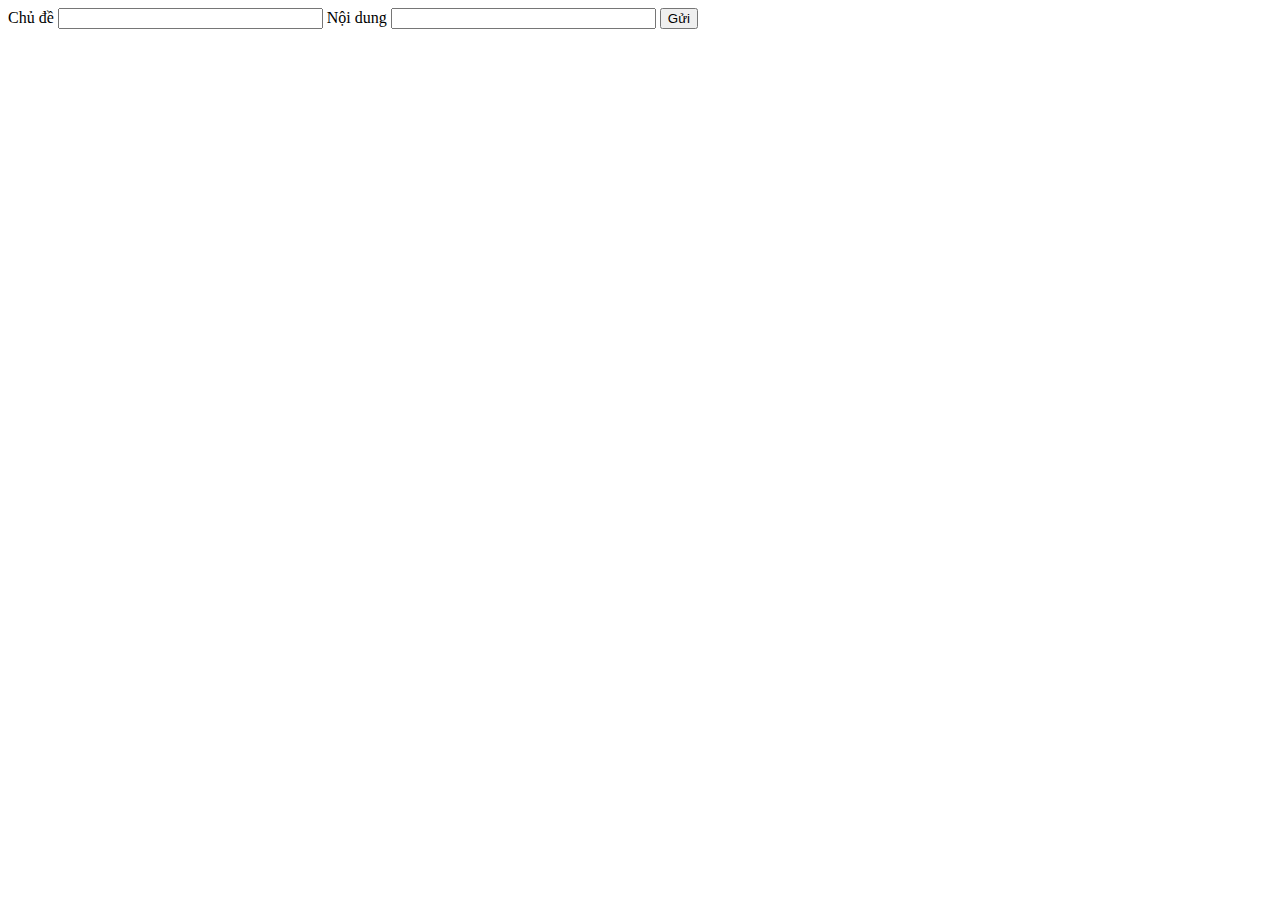
<file: email.html>
<html>

<head>
  <title>Email</title>
  <script src="https://smtpjs.com/v3/smtp.js"></script>
</head>

<body>
  <div>
    Chủ đề
    <input type="text" id="chude" size="30">
    Nội dung
    <input type="text" id="noidung" size="30">
    <button onclick="sendd()">Gửi</button>
  </div>
</body>
<script>
  function sendd() {
    var title = document.getElementById('chude').value;
    var content = document.getElementById('noidung').value;
    Email.send({
      SecureToken: "921b4442-e2ed-4ec3-94bd-d2ee608d7801",
      From: 'trunghoangquan@gmail.com',
      To: "long.nguyen22@student.passerellesnumeriques.org",
      Subject: title,
      Body: content

    }).then(
      message => alert("Gửi mail thành công")
    );
  }

</script>

</html>
</file>
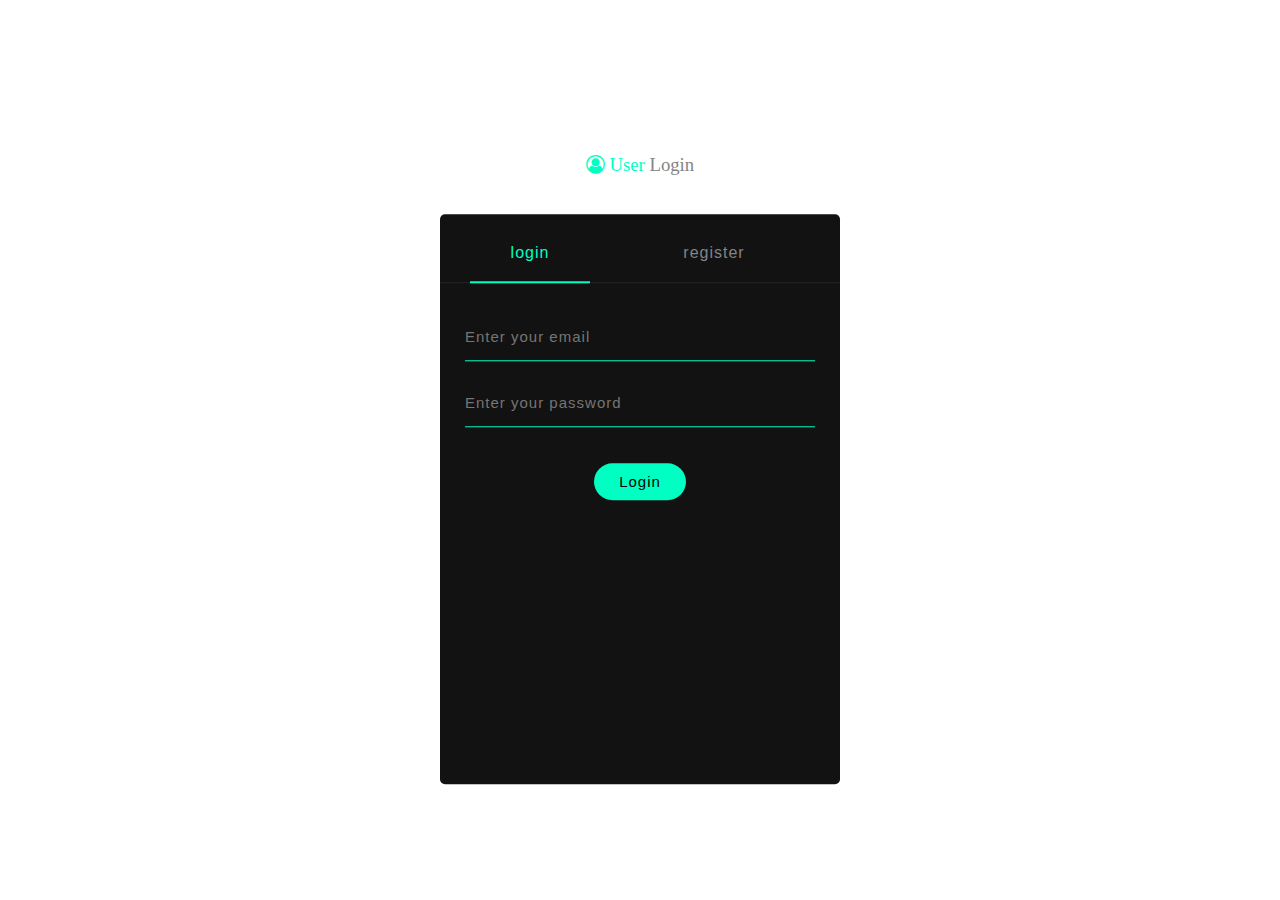
<file: User.html>
<!DOCTYPE html>
<html lang="en">
<head>
	<meta charset="UTF-8">
	<meta name="viewport" content="width=device-width, initial-scale:1.0">
	<title>Login or Register</title>

	<link rel="stylesheet" href="https://stackpath.bootstrapcdn.com/font-awesome/4.7.0/css/font-awesome.min.css">
	<link rel="stylesheet" href="user.css">
</head>
<body>
	<div class="main">
		<div class="card">
			<div class="card-title">
				<h3><i class="fa fa-user-circle-o" aria-hidden="true"></i> User <span id="action_title">Login</span></h3>
			</div>
			<div class="card-body">
				<div class="card-body-top">
					<button id="login" class="btn" name="login" onclick="login()">login</button>
					<button id="register" class="btn" name="register" onclick="register()">register</button>
					<div id="pointer-btn"></div>
				</div>
				<div class="card-body-login">
					<form id="login-form">
						<input class="input-form" type="email" placeholder="Enter your email" required><br><br>
						<input class="input-form" type="password" placeholder="Enter your password" required><br><br><br>
						<input class="submit-form" type="submit" value="Login">
					</form>
					<form id="register-form">
						<input class="input-form" type="name" placeholder="Enter your full name" required><br><br>
						<input class="input-form" type="email" placeholder="Enter your email" required><br><br>
						<input class="input-form" type="password" placeholder="Enter your password" required><br><br>
						<input class="submit-form" type="submit" value="Register">
					</form>
				</div>
			</div>
		</div>
	</div>

	<script>
		var x = document.getElementById("login-form");
		var y = document.getElementById("register-form");
		var z = document.getElementById("pointer-btn");
		var l = document.getElementById("login");
		var r = document.getElementById("register");
		var ac = document.getElementById("action_title");

		function register(){
			x.style.left = "-450px";
			y.style.left = "25px";
			z.style.left = "215px";
			l.style.color = "#848484";
			r.style.color = "#00ffc3";
			ac.textContent = "Register";
		}

		function login(){
			x.style.left = "25px";
			y.style.left = "450px";
			z.style.left = "30px";
			l.style.color = "#00ffc3";
			r.style.color = "#848484";
			ac.textContent = "Login";
		}		
	</script>
</body>
</html>
</file>
<file: user.css>
.modalSign{
	margin: 0;
	padding: 0;
}

.clear{
	clear: both;
}
.bodySign{
    height:90vh;
}
.modalSign{
	width: 50%;
	height: 100vh;
}

.card{
	width: 400px;
	position: absolute;
	top: 50%;
	left: 50%;
	transform: translate(-50%,-50%);
}

.card-title{
	width: 100%;
}

.card-title h3{
	color: #00ffc3;
	text-align: center;
	padding: 20px 0;
	font-weight: 500;
}

.card-title h3 > span{
	color: #848484;
}

.card-body{
	background-color: #121212;
	padding: 10px 0px;
	border-radius: 5px;
	width: 100%;
	height: 550px;
	overflow: hidden;
}

.card-body-top{
	width: 100%;
	position: relative;
	border-bottom: 1px solid #262626;
}

.card-body-top > .btn{
	border: 0;
	background-color: transparent;
	color: #848484;
	font-size: 16px;
	letter-spacing: 1px;
	font-weight: 500;
	width: 180px;
	padding: 20px 0;
}

#login{
	color: #00ffc3;
}

#register{
	color: #848484;
}
/* .active_btn{
	color: #00ffc3!important;
} */

#pointer-btn{
	position: absolute;
	bottom:-1px;
	left: 30px;
	width: 120px;
	height: 2px;
	background-color: #00ffc3;
	transition: 0.5s all ease;
}



.card-body-login{
	width: 100%;
	padding: 15px 20px;
	position: relative;
}

.card-body-login > #login-form{
	position: absolute;
	top: 30px;
	left: 25px;
	text-align: center;
	transition: 0.5s all ease;
}

.card-body-login > #register-form{
	position: absolute;
	top: 20px;
	left: 450px;
	text-align: center;
	transition: 0.5s all ease;
}

.input-form{
	border: none;
	background-color: transparent;
	color: white;
	border-bottom: 1px solid #00ffc3;
	width: 350px;
	padding: 15px 0px;
	font-size: 15px;
	letter-spacing: 1px;
	outline: none;
}

.submit-form{
	background-color: #00ffc3;
	color: #000;
	border: none;
	padding: 10px 25px;
	font-size: 15px;
	cursor: pointer;
	letter-spacing: 1px;
	border-radius: 50px;
}
</file>
